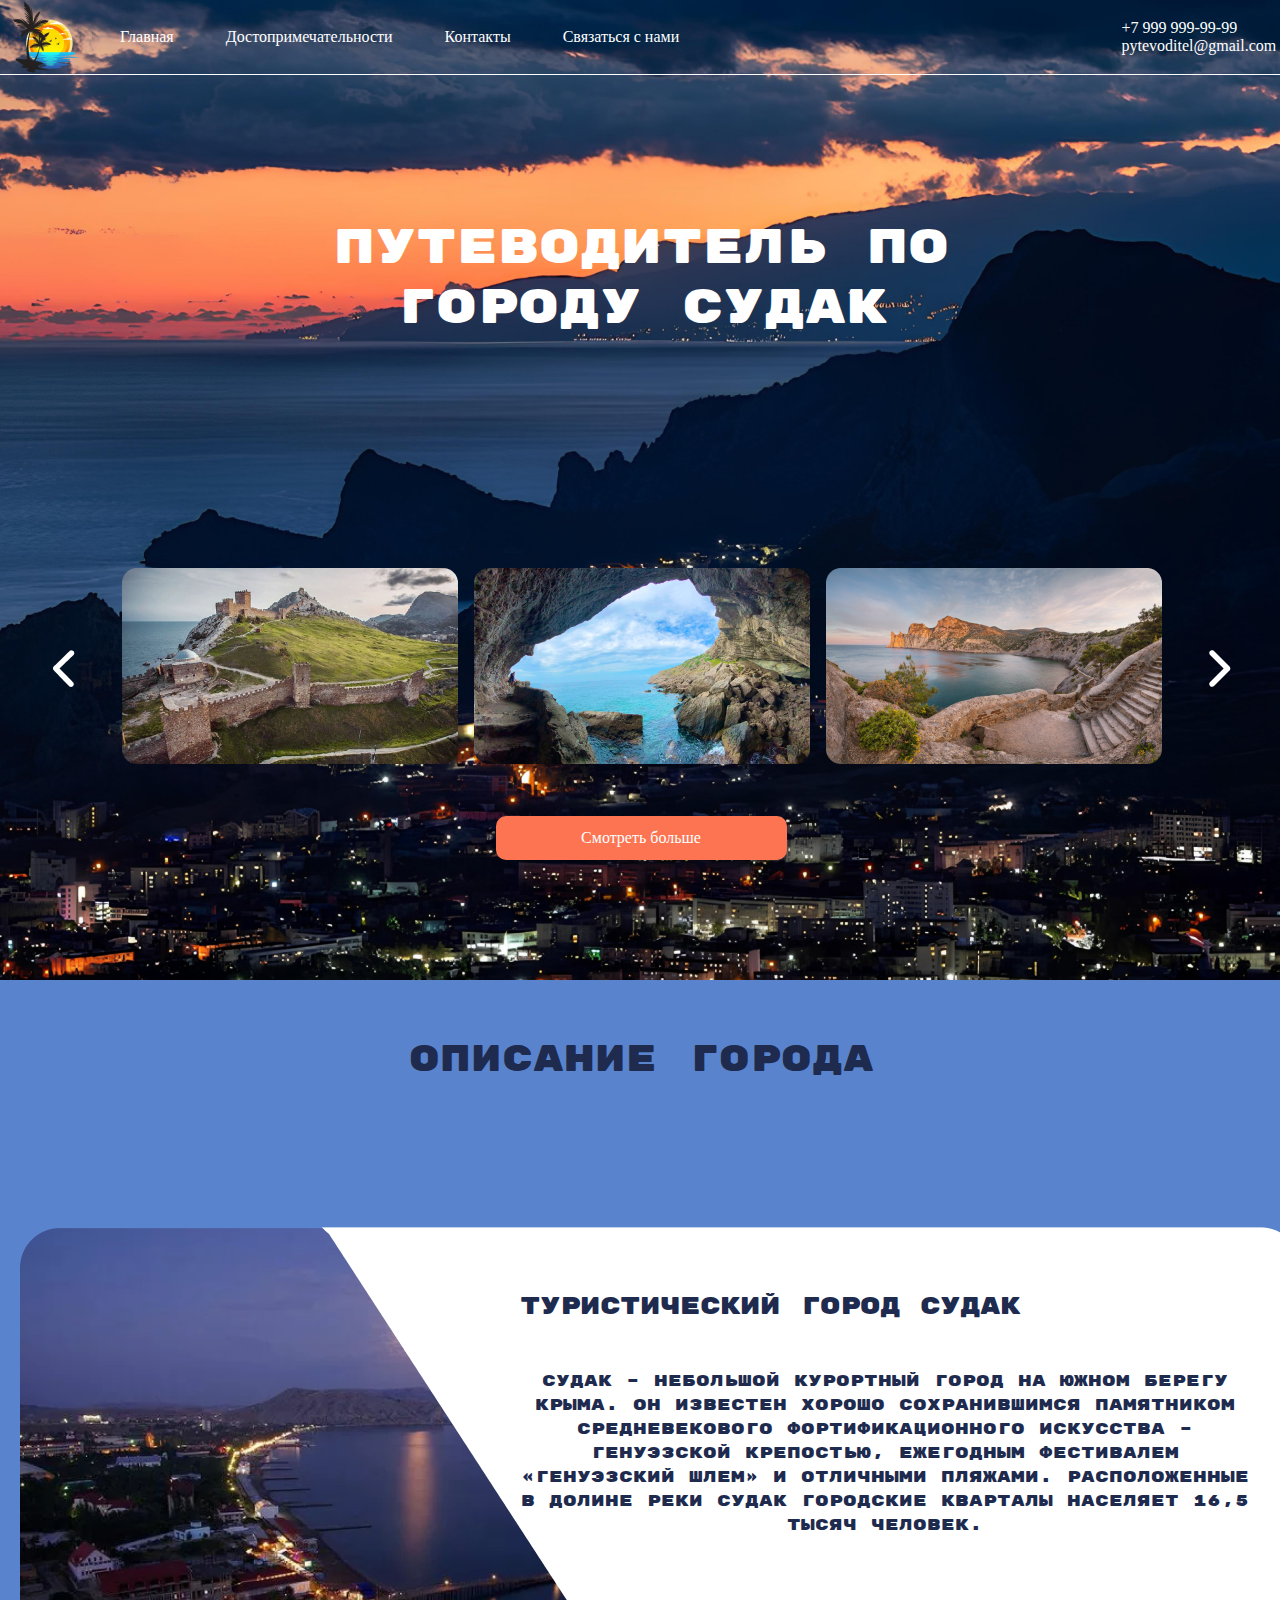
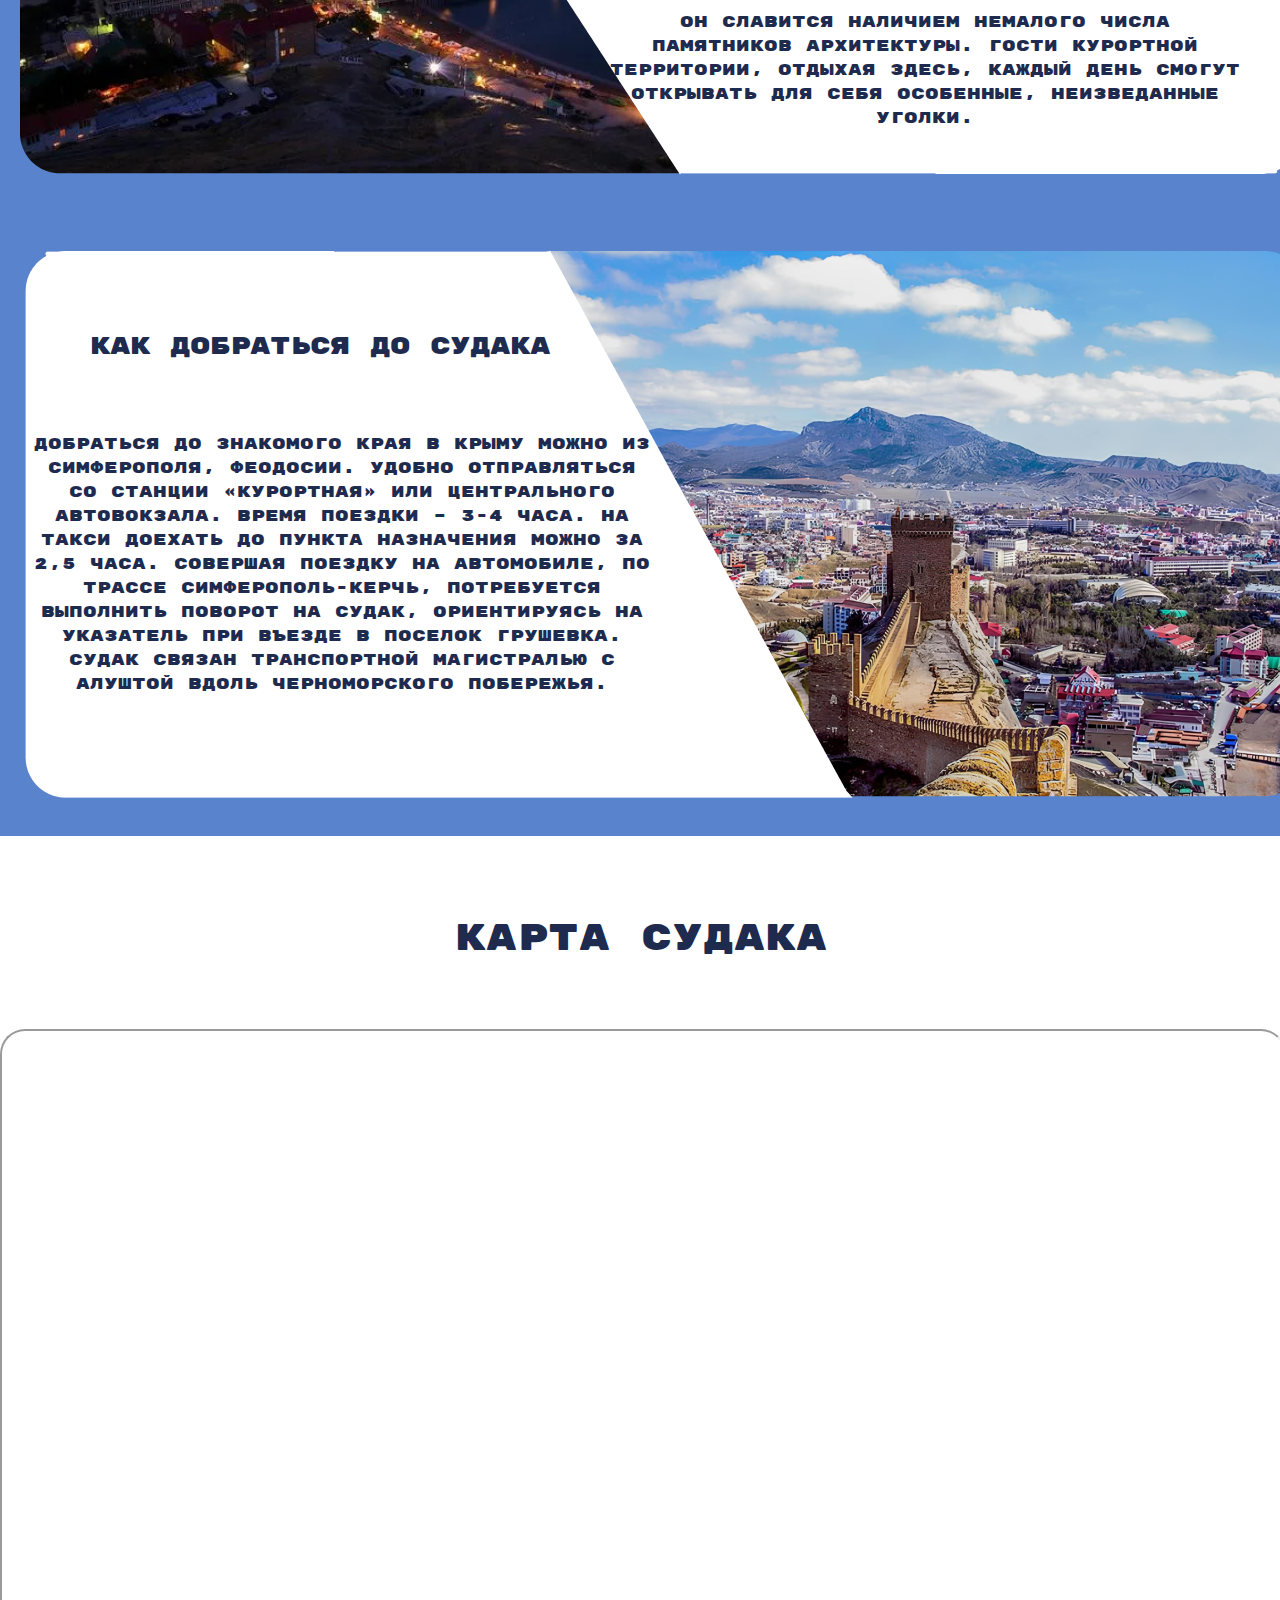
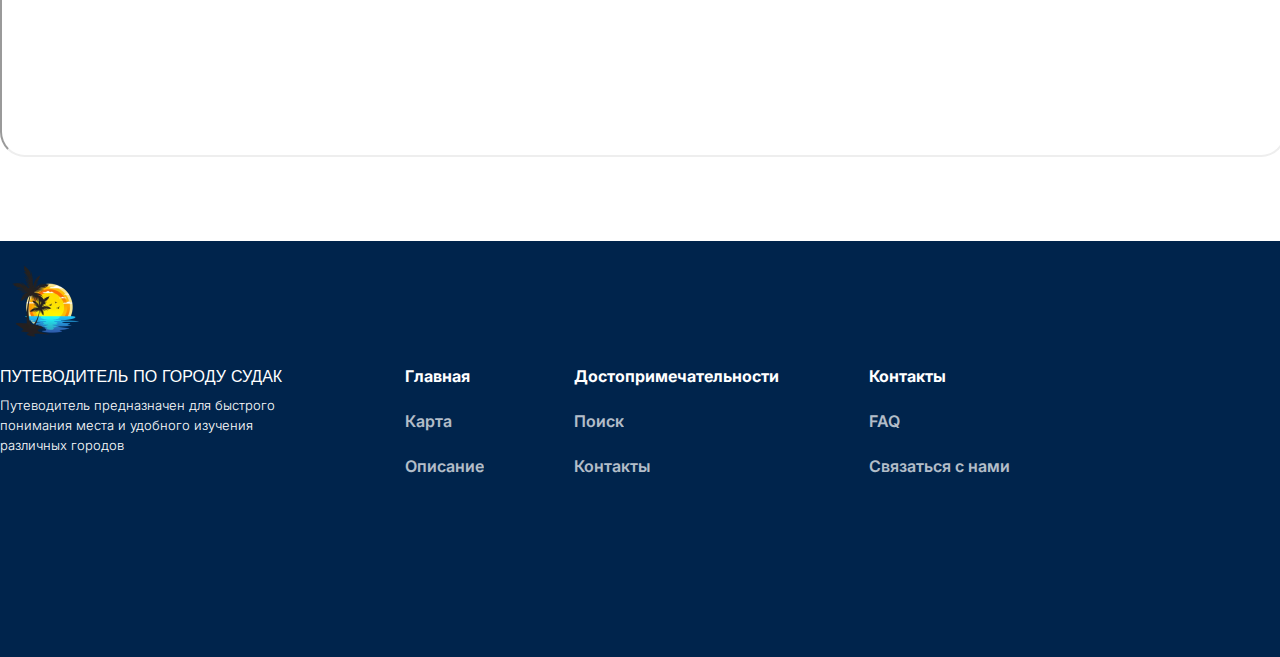
<file: index.html>
<!DOCTYPE html>
<html lang="en">

<head>
    <meta charset="UTF-8">
    <meta name="viewport" content="width=device-width, initial-scale=1.0">
    <link rel="stylesheet" href="./assets/css/main.css">
    <link rel="preconnect" href="https://fonts.googleapis.com">
    <link rel="preconnect" href="https://fonts.gstatic.com" crossorigin>
    <link href="https://fonts.googleapis.com/css2?family=Rubik+Mono+One&display=swap" rel="stylesheet">
    <link rel="preconnect" href="https://fonts.googleapis.com">
    <link rel="preconnect" href="https://fonts.gstatic.com" crossorigin>
    <link href="https://fonts.googleapis.com/css2?family=Inder&display=swap" rel="stylesheet">
    <link rel="preconnect" href="https://fonts.googleapis.com">
    <link rel="preconnect" href="https://fonts.gstatic.com" crossorigin>
    <link
        href="https://fonts.googleapis.com/css2?family=Inder&family=Inter:ital,opsz,wght@0,14..32,100..900;1,14..32,100..900&display=swap"
        rel="stylesheet">
    <title>Путеводитель</title>
</head>

<body>
    <div class="BGI">
        <section class="header">
            <div class="container">
                <div class="header__box">
                    <img src="../assets/img/pngtree-sunset-summer-beach-vector-png-image_7104038 1.png" alt="img"
                        class="header__logo">
                    <div class="header__nav">
                        <ul class="header__nav_text">
                            <li class="header__nav_text_btn"><a class="header__nav_text-btn"
                                    href="./index.html">Главная</a></li>
                            <li class="header__nav_text_btn"><a class="header__nav_text-btn"
                                    href="./sight.html">Достопримечательности</a></li>
                            <li class="header__nav_text_btn"><a class="header__nav_text-btn"
                                    href="./contact.html">Контакты</a></li>
                            <li class="header__nav_text_btn"><a class="header__nav_text-btn"
                                    href="./contact.html">Связаться с нами</a></li>
                        </ul>
                    </div>
                    <div class="burger__menu">
                        <div class="burger__icon" id="burgerIcon">
                            <div class="bar"></div>
                            <div class="bar"></div>
                            <div class="bar"></div>
                        </div>
                        <div class="burger__menu-items" id="menuItems">
                            <a href="./index.html">Главная</a>
                            <a href="./contact.html">Контакты</a>
                            <a href="./sight.html">Достопримечательности</a>
                        </div>
                    </div>
                    <div class="header__contact">
                        <p class="header__contact_text">
                            +7 999 999-99-99 <br>
                            pytevoditel@gmail.com
                        </p>
                    </div>
                </div>
            </div>
        </section>
        <section class="main">
            <div class="container">
                <p class="main__title">Путеводитель по
                    городу Судак</p>
                <div class="main__controls">
                    <img src="./assets/img/Vector (1).png" alt="img" id="leftbtn">
                    <div class="main__slider">

                        <div class="main__slider_gallery">
                            <span><img src="./assets/img/pic1.png" alt="img"></span>
                            <span><img src="./assets/img/pic7.png" alt="img"></span>
                            <span><img src="./assets/img/pic4.png" alt="img"></span>
                        </div>
                        <div class="main__slider_gallery">
                            <span><img src="./assets/img/pic3.png" alt="img"></span>
                            <span><img src="./assets/img/pic2.png" alt="img"></span>
                            <span><img src="./assets/img/pic6.png" alt="img"></span>
                        </div>

                    </div>
                    <img src="./assets/img/Vector.png" alt="img" id="rightbtn">
                </div>
                <div class="main__btn">
                    <a href="./sight.html" class="main__btn_text">Смотреть больше</a>
                </div>
            </div>
            <script src="../assets/js/slider.js"></script>
        </section>
    </div>
    <section id="about" class="aboutcity">
        <div class="container">

            <div class="aboutcity__cardWrap">
                <div class="aboutcity__cardWrap_card1">
                    <img src="./assets/img/Group 3.png" alt="img" class="aboutcity__cardWrap_card1_img">
                    <p class="aboutcity__cardWrap_card1_opisanie">
                        ОПИСАНИЕ ГОРОДА
                    </p>
                    <p class="aboutcity__cardWrap_card1_title">
                        Туристический город Судак
                    </p>
                    <p class="aboutcity__cardWrap_card1_text1">
                        Судак – небольшой курортный город на Южном берегу Крыма. Он известен хорошо сохранившимся
                        памятником
                        средневекового фортификационного искусства – Генуэзской крепостью, ежегодным фестивалем
                        «Генуэзский
                        шлем» и отличными пляжами. Расположенные в долине реки Судак городские кварталы населяет 16,5
                        тысяч
                        человек.
                    </p>
                    <p class="aboutcity__cardWrap_card1_text2">
                        Он славится наличием немалого числа памятников архитектуры. Гости курортной территории, отдыхая
                        здесь, каждый день смогут открывать для себя особенные, неизведанные уголки.
                    </p>
                </div>
                <div class="aboutcity__cardWrap_card2">
                    <img src="./assets/img/Group 7.png" alt="img" class="aboutcity__cardWrap_card2_img">
                    <p class="aboutcity__cardWrap_card2_title">
                        как добраться до судака
                    </p>
                    <p class="aboutcity__cardWrap_card2_text">
                        Добраться до знакомого края
                        в Крыму можно из Симферополя, Феодосии. Удобно отправляться со станции «Курортная» или
                        центрального
                        автовокзала. Время поездки – 3-4 часа. На такси доехать до пункта назначения можно за 2,5 часа.
                        Совершая поездку на автомобиле, по трассе Симферополь-Керчь, потребуется выполнить поворот на
                        Судак,
                        ориентируясь на указатель при въезде в поселок Грушевка. Судак связан транспортной магистралью с
                        Алуштой вдоль черноморского побережья.
                    </p>
                </div>
            </div>
        </div>
    </section>
    <section id="map" class="map">
        <div class="container">
            <p class="map__title">
                Карта судака
            </p>
            <div class="map__map-img">
                <iframe
                    src="https://www.google.com/maps/embed?pb=!1m18!1m12!1m3!1d22625.80099410617!2d34.95435141424328!3d44.85771156973651!2m3!1f0!2f0!3f0!3m2!1i1024!2i768!4f13.1!3m3!1m2!1s0x40eb703946df1341%3A0x9b4f45507bf68863!2z0KHRg9C00LDQug!5e0!3m2!1sru!2sru!4v1729161093650!5m2!1sru!2sru"
                    width="100%" height="724" style="border-radius:25px;" allowfullscreen="" loading="lazy"
                    referrerpolicy="no-referrer-when-downgrade"></iframe>
            </div>
        </div>
    </section>
    <section id="footer" class="footer">
        <div class="container">
            <img src="./assets/img/pngtree-sunset-summer-beach-vector-png-image_7104038 1.png" alt="img" class="footer__logo">
            <div class="footer__wrap">

                <ul class="footer__wrap_firsCollum">
                    <li class="footer__wrap_firstCollum_title">
                        ПУТЕВОДИТЕЛЬ ПО ГОРОДУ СУДАК
                    </li>
                    <li class="footer__wrap_firstCollum_text">
                        Путеводитель предназначен для быстрого понимания места и удобного изучения различных городов
                    </li>
                </ul>

                <ul class="footer__wrap_collum">
                    <li class="footer__wrap_collum_title">
                        <a href="./index.html" class="footer__wrap_collum_link">Главная</a>
                    </li>
                    <li class="footer__wrap_collum_text">
                        <a href="./index.html#map" class="footer__wrap_collum_link">Карта</a>
                    </li>
                    <li class="footer__wrap_collum_text">
                        <a href="./index.html#about" class="footer__wrap_collum_link">Описание</a>
                    </li>
                </ul>
                <ul class="footer__wrap_collum">
                    <li class="footer__wrap_collum_title">
                        <a href="./sight.html" class="footer__wrap_collum_link">Достопримечательности</a>
                    </li>
                    <li class="footer__wrap_collum_text">
                        <a href="./sight.html#searchInput" class="footer__wrap_collum_link">Поиск</a>
                    </li>
                    <li class="footer__wrap_collum_text">
                        <a href="./sight.html#footer" class="footer__wrap_collum_link">Контакты</a>
                    </li>
                </ul>
                <ul class="footer__wrap_collum">
                    <li class="footer__wrap_collum_title">
                        <a href="./contact.html" class="footer__wrap_collum_link">Контакты</a>
                    </li>
                    <li class="footer__wrap_collum_text">
                        <a href="./contact.html" class="footer__wrap_collum_link">FAQ</a>
                    </li>
                    <li class="footer__wrap_collum_text">
                        <a href="./contact.html" class="footer__wrap_collum_link">Связаться с нами</a>
                    </li>
                </ul>
            </div>
        </div>
    </section>

</body>

</html>
</file>
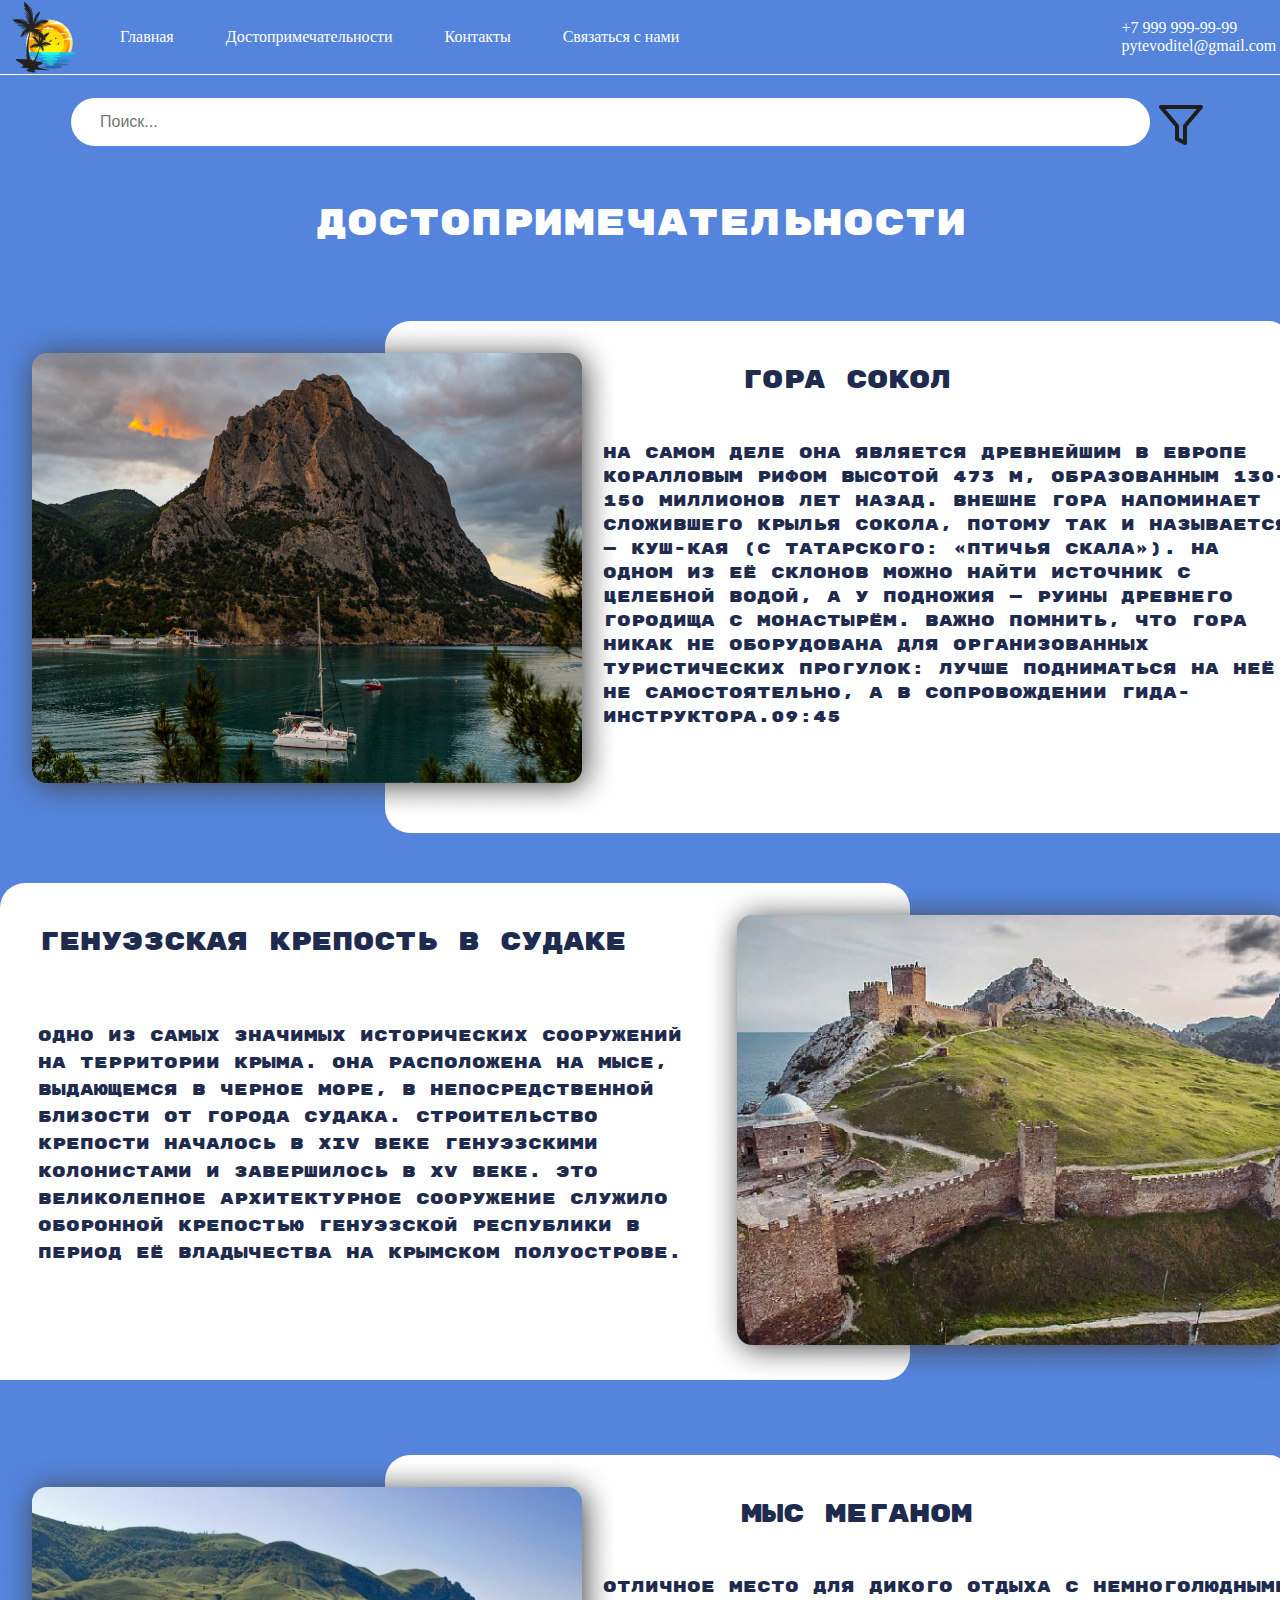
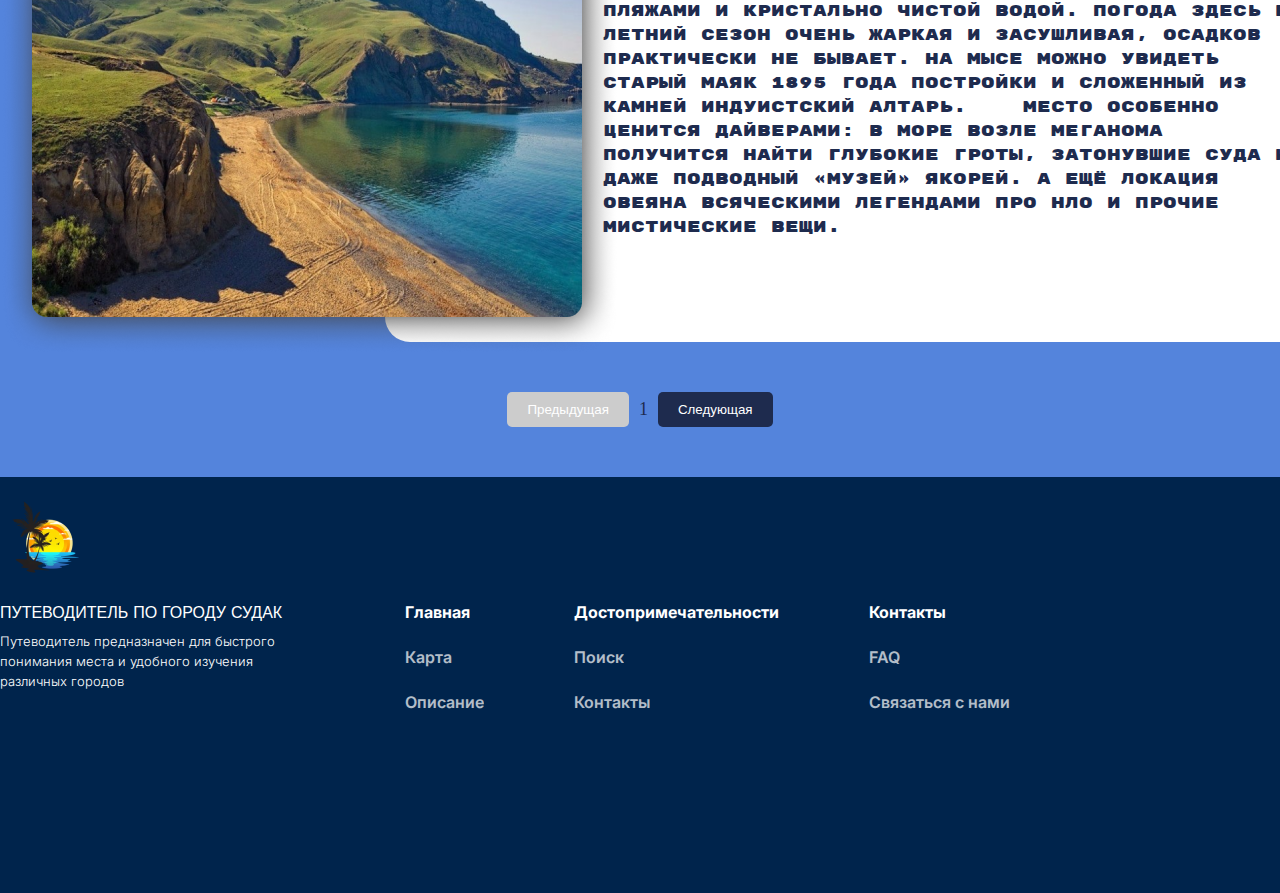
<file: sight.html>
<!DOCTYPE html>
<html lang="en">

<head>
    <meta charset="UTF-8">
    <meta name="viewport" content="width=device-width, initial-scale=1.0">
    <link rel="stylesheet" href="./assets/css/sight.css">
    <link rel="preconnect" href="https://fonts.googleapis.com">
    <link rel="preconnect" href="https://fonts.gstatic.com" crossorigin>
    <link href="https://fonts.googleapis.com/css2?family=Rubik+Mono+One&display=swap" rel="stylesheet">
    <link rel="preconnect" href="https://fonts.googleapis.com">
    <link rel="preconnect" href="https://fonts.gstatic.com" crossorigin>
    <link href="https://fonts.googleapis.com/css2?family=Inder&display=swap" rel="stylesheet">
    <link rel="preconnect" href="https://fonts.googleapis.com">
    <link rel="preconnect" href="https://fonts.gstatic.com" crossorigin>
    <link
        href="https://fonts.googleapis.com/css2?family=Inder&family=Inter:ital,opsz,wght@0,14..32,100..900;1,14..32,100..900&display=swap"
        rel="stylesheet">
    <title>Путеводитель</title>
</head>

<body>
    <section class="header">
        <div class="container">
            <div class="header__box">
                <img src="../assets/img/pngtree-sunset-summer-beach-vector-png-image_7104038 1.png" alt="img"
                    class="header__logo">
                <div class="header__nav">
                    <ul class="header__nav_text">
                        <li class="header__nav_text_btn"><a class="header__nav_text-btn" href="./index.html">Главная</a>
                        </li>
                        <li class="header__nav_text_btn"><a class="header__nav_text-btn"
                                href="./sight.html">Достопримечательности</a></li>
                        <li class="header__nav_text_btn"><a class="header__nav_text-btn"
                                href="./contact.html">Контакты</a></li>
                        <li class="header__nav_text_btn"><a class="header__nav_text-btn" href="./contact.html">Связаться
                                с нами</a></li>
                    </ul>
                </div>
                <div class="burger__menu">
                    <div class="burger__icon" id="burgerIcon">
                        <div class="bar"></div>
                        <div class="bar"></div>
                        <div class="bar"></div>
                    </div>
                    <div class="burger__menu-items" id="menuItems">
                        <a href="./index.html">Главная</a>
                        <a href="./contact.html">Контакты</a>
                        <a href="./sight.html">Достопримечательности</a>
                    </div>
                </div>
                <div class="header__contact">
                    <p class="header__contact_text">
                        +7 999 999-99-99 <br>
                        pytevoditel@gmail.com
                    </p>
                </div>
            </div>
        </div>
    </section>
    <section class="search">
        <div class="container">
            <div class="search__box">
                <div class="search__search-wrap">
                    <input class="search__search-wrap_search" type="text" id="searchInput" placeholder="Поиск...">
                </div>
                <select class="search__filter-buttons">
                    <option class="search__filter-button" data-category="all">Все</option>
                    <option class="search__filter-button" data-category="mountains">Горы</option>
                    <option class="search__filter-button" data-category="trails">Тропы</option>
                    <option class="search__filter-button" data-category="museums">Музеи</option>
                </select>
            </div>

        </div>
    </section>
    <section class="main">
        <div class="container">
            <p class="main__title">
                достопримечательности
            </p>
            <div id="mainCard" data-category="mountains" class="main__card1">
                <img id="card1" src="./assets/img-sight/pic2.png" alt="img" class="main__card1_img">
                <div class="main__card1_textWrap">
                    <p class="main__card1_textWrap_title">
                        Гора Сокол
                    </p>
                    <p class="main__card1_textWrap_text">
                        На самом деле она является древнейшим в Европе коралловым рифом высотой 473 м, образованным
                        130–150 миллионов лет назад. Внешне гора напоминает сложившего крылья сокола, потому так и
                        называется — Куш-Кая (с татарского: «птичья скала»). На одном из её склонов можно найти источник
                        с целебной водой, а у подножия — руины древнего городища с монастырём. Важно помнить, что гора
                        никак не оборудована для организованных туристических прогулок: лучше подниматься на неё не
                        самостоятельно, а в сопровождении гида-инструктора.09:45
                    </p>
                </div>
            </div>

            <div id="mainCard" data-category="mountains" class="main__card2">
                <img id="card2" src="./assets/img-sight/pic1.png" alt="img" class="main__card2_img">
                <div class="main__card2_textWrap">
                    <p class="main__card2_textWrap_title">
                        Генуэзская крепость в Судаке
                    </p>
                    <p class="main__card2_textWrap_text">
                        одно из самых значимых исторических сооружений на территории Крыма. Она расположена на мысе,
                        выдающемся в Черное море, в непосредственной близости от города Судака. Строительство крепости
                        началось в XIV веке генуэзскими колонистами и завершилось в XV веке. Это великолепное
                        архитектурное сооружение служило оборонной крепостью Генуэзской республики в период её
                        владычества на Крымском полуострове.
                    </p>
                </div>
            </div>

            <div id="mainCard" data-category="mountains" class="main__card1">
                <img id="card3" src="./assets/img-sight/pic5.png" alt="img" class="main__card1_img">
                <div class="main__card1_textWrap">
                    <p class="main__card1_textWrap_title">
                        Мыс Меганом
                    </p>
                    <p class="main__card1_textWrap_text">
                        Отличное место для дикого отдыха с немноголюдными пляжами и кристально чистой водой. Погода
                        здесь в летний сезон очень жаркая и засушливая, осадков практически не бывает. На мысе можно
                        увидеть старый маяк 1895 года постройки и сложенный из камней индуистский алтарь.    Место
                        особенно ценится дайверами: в море возле Меганома получится найти глубокие гроты, затонувшие
                        суда и даже подводный «музей» якорей. А ещё локация овеяна всяческими легендами про НЛО и прочие
                        мистические вещи.
                    </p>
                </div>
            </div>



            <div id="mainCard" data-category="trails" class="main__card4">
                <img id="card4" src="./assets/img-sight/pic4.png" alt="img" class="main__card4_img">
                <div class="main__card4_textWrap">
                    <p class="main__card4_textWrap_title">
                        Тропа Голицына
                    </p>
                    <p class="main__card4_textWrap_text">
                        Пятикилометровая прогулочная дорога рядом с посёлком Новый Свет, которая проходит по горной
                        местности и побережью Зелёной и Синей бухт. Тропу ещё в 1912 году приказал проложить князь
                        Голицын — специально к приезду императора Николая II. По пути путешественники смогут
                        полюбоваться крымскими пейзажами и посетить вырубленный вручную грот с винным погребом. Также
                        стоит побывать на одной из смотровых площадок образованного природой скального амфитеатра:
                        отсюда открываются отличные виды на Зелёную бухту и окрестности.
                    </p>
                </div>
            </div>
            <div id="mainCard" data-category="trails" class="main__card1">
                <img id="card5" src="./assets/img-sight/pic7.png" alt="img" class="main__card1_img">
                <div class="main__card1_textWrap">
                    <p class="main__card1_textWrap_title">
                        Грот Шаляпина
                    </p>
                    <p class="main__card1_textWrap_text">
                        — это место, благодаря которому родилось название Нового Света. Когда-то князь Голицын принимал
                        в гостях императорскую семью. Во время дегустации вин и шампанского в гроте Николай II сказал,
                        что здесь ему все видится в новом свете. Близлежащий поселок Парадиз спешно был переименован в
                        Новый Свет. Сам грот называют по-разному. Нам встречались названия грот Шаляпина, грот Голицына,
                        Эстрадный грот и некоторые другие. Расположен грот на тропе Голицына, практически в самом начале
                        маршрута.

                    </p>
                </div>
            </div>
            <div id="mainCard" data-category="trails" class="main__card4">
                <img id="card6" src="./assets/img-sight/pic8.png" alt="img" class="main__card4_img">
                <div class="main__card4_textWrap">
                    <p class="main__card4_textWrap_title">
                        Грот Эолова Арфа
                    </p>
                    <p class="main__card4_textWrap_text">
                        Необычное природное образование на склоне горы Алчак. Эолова Арфа представляет собой сквозной
                        тоннель в скале, полностью проделанный ветром миллионы лет назад. С тех пор сквозняки в гроте
                        создают различные звуки: от тихого свиста до подобия полноценной мелодии. Своё название
                        достопримечательность получила в честь древнегреческого полубога Эола, который умел повелевать
                        ветрами.
                    </p>
                </div>
            </div>

            <div id="mainCard" data-category="museums" class="main__card3">
                <img id="card7" src="./assets/img-sight/pic3.png" alt="img" class="main__card3_img">
                <div class="main__card3_textWrap">
                    <p class="main__card3_textWrap_title">
                        Музей виноградарства и виноделия имени князя Л. С. Голицына
                    </p>
                    <p class="main__card3_textWrap_text">
                        Расположен в посёлке Новый Свет в 8,5 км от центра Судака. Это ещё одна значимая для крымского
                        виноделия локация — бывшая усадьба Голицына, построенная в XIX веке. Здесь княжеская семья
                        прожила в общей сложности 35 лет. А сейчас в доме расположена экспозиция с личными вещами Льва
                        Голицына, старыми механизмами с винодельческих заводов и другими историческими артефактами.
                        Дегустации, конечно, здесь тоже проводятся.
                    </p>
                </div>
            </div>
            <div id="mainCard" data-category="museums" class="main__card4">
                <img id="card8" src="./assets/img-sight/pic6.png" alt="img" class="main__card4_img">
                <div class="main__card4_textWrap">
                    <p class="main__card4_textWrap_title">
                        Особняк Функа
                    </p>
                    <p class="main__card4_textWrap_text">
                        Уникальный памятник архитектуры был возведен в начале ХХ столетия.Особняк функа, представлял
                        собой двухэтажное здание с мансардой, расположенное в наиболее живописном и удобном месте
                        Судакской долины, практически под стенами Судакской крепости. Выполнен в традиционном немецком
                        романтическом стиле, с арочными окнами и каменным декором. Характерной чертой является наличие
                        открытых террас и широкой трехмаршевой наружной лестницы, ведущей на террасу.
                    </p>
                </div>
            </div>
            <div id="mainCard" data-category="museums" class="main__card3">
                <img id="card9" src="./assets/img-sight/pic9.png" alt="img" class="main__card3_img">
                <div class="main__card3_textWrap">
                    <p class="main__card3_textWrap_title">
                        Винзавод «Солнечная Долина»
                    </p>
                    <p class="main__card3_textWrap_text">
                        Он находится в селе Миндальное под Судаком и является одним из старейших предприятий во всём
                        Крыму. Первые погреба были открыты здесь в 1888 году князем Львом Голицыным, который считается
                        основоположником всего российского виноделия. На заводе получится отправиться на экскурсию по
                        подвалам «Архадерессе», увидеть памятный знак в честь 125-летия основания предприятия, а также
                        посетить продегустировать местные напитки под руководством профессионального сомелье.
                    </p>
                </div>
            </div>
        </div>
        <div class="pagination">
            <button class="pagination__button" id="prev-page">Предыдущая</button>
            <span class="pagination__page-number" id="page-number">1</span>
            <button class="pagination__button" id="next-page">Следующая</button>
        </div>
        <script src="./assets/js/sight.js"></script>
    </section>
    <section id="footer" class="footer">
        <div class="container">
            <img src="./assets/img/pngtree-sunset-summer-beach-vector-png-image_7104038 1.png" alt="img" class="footer__logo">
            <div class="footer__wrap">

                <ul class="footer__wrap_firsCollum">
                    <li class="footer__wrap_firstCollum_title">
                        ПУТЕВОДИТЕЛЬ ПО ГОРОДУ СУДАК
                    </li>
                    <li class="footer__wrap_firstCollum_text">
                        Путеводитель предназначен для быстрого понимания места и удобного изучения различных городов
                    </li>
                </ul>

                <ul class="footer__wrap_collum">
                    <li class="footer__wrap_collum_title">
                        <a href="./index.html" class="footer__wrap_collum_link">Главная</a>
                    </li>
                    <li class="footer__wrap_collum_text">
                        <a href="./index.html#map" class="footer__wrap_collum_link">Карта</a>
                    </li>
                    <li class="footer__wrap_collum_text">
                        <a href="./index.html#about" class="footer__wrap_collum_link">Описание</a>
                    </li>
                </ul>
                <ul class="footer__wrap_collum">
                    <li class="footer__wrap_collum_title">
                        <a href="./index.html" class="footer__wrap_collum_link">Достопримечательности</a>
                    </li>
                    <li class="footer__wrap_collum_text">
                        <a href="./sight.html#searchInput" class="footer__wrap_collum_link">Поиск</a>
                    </li>
                    <li class="footer__wrap_collum_text">
                        <a href="./sight.html#footer" class="footer__wrap_collum_link">Контакты</a>
                    </li>
                </ul>
                <ul class="footer__wrap_collum">
                    <li class="footer__wrap_collum_title">
                        <a href="./contact.html" class="footer__wrap_collum_link">Контакты</a>
                    </li>
                    <li class="footer__wrap_collum_text">
                        <a href="./contact.html" class="footer__wrap_collum_link">FAQ</a>
                    </li>
                    <li class="footer__wrap_collum_text">
                        <a href="./contact.html" class="footer__wrap_collum_link">Связаться с нами</a>
                    </li>
                </ul>
            </div>
        </div>
    </section>
</body>

</html>
</file>
<file: assets/css/main.css>
* {
  margin: 0;
  padding: 0;
}

.BGI {
  background: url(../img/pic9\ 1.png) no-repeat center/cover;
  height: 980px;
}

.container {
  width: 1282px;
  margin: 0 auto;
  position: relative;
}
@media (max-width: 426px) {
  .container {
    width: 400px;
  }
}

li {
  list-style: none;
}

a {
  text-decoration: none;
}

.header {
  height: 74px;
}
.header__box {
  display: flex;
  align-items: center;
  border-bottom: 1px solid #fff;
}
.header__nav {
  display: flex;
}
@media (max-width: 426px) {
  .header__nav {
    display: none;
  }
}
.header__nav_text {
  display: flex;
  gap: 52px;
  margin-left: 29px;
}
.header__nav_text :hover {
  color: #0077ff;
  transition: 0.3s;
}
.header__nav_text-btn {
  color: #fff;
}
.header__contact {
  display: flex;
  float: right;
  margin-left: 34.5%;
  color: #fff;
}
@media (max-width: 426px) {
  .header__contact {
    display: none;
  }
}
.header .burger__menu {
  display: none;
  position: relative;
  margin-top: 15px;
  width: 80px;
  height: 25px;
  float: right;
  z-index: 1000;
}
@media (max-width: 426px) {
  .header .burger__menu {
    display: block;
    margin-left: 59%;
    margin-top: -1%;
    width: 40px;
  }
}
.header .burger__menu-items {
  display: none;
  position: absolute;
  top: 50px;
  right: 0;
  background-color: #333;
  border-radius: 4px;
  box-shadow: 0 4px 8px rgba(0, 0, 0, 0.2);
  width: 250px;
  animation: fadeIn 0.3s ease;
}
.header .burger__menu-items.open {
  display: block;
}
.header .burger__menu-items a {
  display: block;
  color: #fff;
  text-decoration: none;
  padding: 10px 20px;
  text-align: center;
  transition: background-color 0.3s ease;
}
.header .burger__menu-items a:hover {
  background-color: #555;
  border-radius: 4px;
}
.header .burger__icon {
  cursor: pointer;
  padding: 10px;
  width: 100%;
  display: flex;
  flex-direction: column;
  justify-content: space-around;
  border-radius: 10px;
  transition: transform 0.3s ease;
}
.header .burger__icon.open {
  transform: rotate(90deg);
}
.header .burger__icon.open .bar:nth-child(1) {
  transform: translateY(10px) rotate(45deg);
}
.header .burger__icon.open .bar:nth-child(2) {
  opacity: 0;
}
.header .burger__icon.open .bar:nth-child(3) {
  transform: translateY(-10px) rotate(-45deg);
}
.header .bar {
  width: 100%;
  height: 4px;
  margin-bottom: 5px;
  background-color: #fff;
  border-radius: 2px;
  transition: transform 0.3s ease, opacity 0.3s ease;
}
.header .bar:last-child {
  margin-bottom: 0;
}
@keyframes fadeIn {
  from {
    opacity: 0;
    transform: translateY(-10px);
  }
  to {
    opacity: 1;
    transform: translateY(0);
  }
}

.main__title {
  color: #fff;
  font-size: 48px;
  font-weight: 300;
  width: 653px;
  margin: 0 auto;
  font-family: "Rubik Mono One", monospace;
  text-align: center;
  margin-top: 144px;
}
@media (max-width: 426px) {
  .main__title {
    font-size: 28px;
    width: 100%;
  }
}
.main__slider::-webkit-scrollbar {
  display: none;
}
.main__slider {
  width: 1040px;
  display: flex;
  gap: 16px;
  overflow-x: scroll;
}
.main__slider_gallery {
  display: flex;
  gap: 16px;
}
.main__slider_gallery :hover {
  opacity: 0.7;
  transition: 0.3s;
  cursor: pointer;
}
.main__controls {
  margin: 0 auto;
  display: flex;
  justify-content: center;
  align-items: center;
  margin: 0 auto;
  margin-top: 230px;
}
.main__controls #leftbtn,
.main__controls #rightbtn {
  cursor: pointer;
  margin: 47px;
}
@media (max-width: 426px) {
  .main__controls #leftbtn,
  .main__controls #rightbtn {
    margin: 5px;
  }
}
.main__btn :hover {
  background-color: #0077ff;
  transition: 0.5s;
}
.main__btn_text {
  padding: 13px 0;
  width: 291px;
  margin: 0 auto;
  border-radius: 10px;
  color: #fff;
  margin-top: 48px;
  background-color: #FD7452;
  display: flex;
  justify-content: center;
  align-items: center;
}

.aboutcity {
  position: relative;
  background-color: #5984CD;
  height: 1456px;
}
@media (max-width: 426px) {
  .aboutcity {
    height: 100%;
  }
}
.aboutcity__cardWrap_card1 {
  padding-top: 57px;
}
.aboutcity__cardWrap_card1_opisanie {
  font-size: 36px;
  letter-spacing: 14%;
  color: #1E2B4E;
  font-family: "Rubik Mono One";
  display: flex;
  justify-content: center;
}
@media (max-width: 426px) {
  .aboutcity__cardWrap_card1_opisanie {
    font-size: 26px;
    background-color: #fff;
    border-radius: 15px;
  }
}
.aboutcity__cardWrap_card1_img {
  position: absolute;
  margin-left: 20px;
  z-index: 0;
}
@media (max-width: 426px) {
  .aboutcity__cardWrap_card1_img {
    display: none;
  }
}
.aboutcity__cardWrap_card1_title {
  margin-top: 210px;
  margin-left: 520px;
  position: absolute;
  color: #1E2B4E;
  letter-spacing: 14%;
  font-size: 24px;
  font-family: "Rubik Mono One";
}
@media (max-width: 426px) {
  .aboutcity__cardWrap_card1_title {
    position: relative;
    margin: 0;
    margin-top: 130px;
    font-size: 20px;
    text-align: center;
  }
}
.aboutcity__cardWrap_card1_text1 {
  width: 730px;
  height: 168px;
  font-size: 16px;
  letter-spacing: 14%;
  line-height: 150%;
  font-family: "Rubik Mono One";
  text-align: center;
  margin-top: 287px;
  margin-left: 520px;
  position: absolute;
  color: #1E2B4E;
}
@media (max-width: 426px) {
  .aboutcity__cardWrap_card1_text1 {
    padding-top: 15px;
    position: relative;
    margin: 0;
    margin-top: 30px;
    background-color: #fff;
    font-size: 12px;
    width: 100%;
    border-radius: 15px;
    opacity: 0.9;
  }
}
.aboutcity__cardWrap_card1_text2 {
  width: 630px;
  height: 100px;
  font-size: 16px;
  letter-spacing: 14%;
  line-height: 150%;
  font-family: "Rubik Mono One";
  text-align: center;
  margin-top: 528px;
  margin-left: 610px;
  position: absolute;
  color: #1E2B4E;
}
@media (max-width: 426px) {
  .aboutcity__cardWrap_card1_text2 {
    padding-top: 15px;
    position: relative;
    margin: 0;
    margin-top: 30px;
    background-color: #fff;
    font-size: 12px;
    width: 100%;
    border-radius: 15px;
    opacity: 0.9;
  }
}
@media (max-width: 426px) {
  .aboutcity__cardWrap_card2 {
    padding-bottom: 50px;
  }
}
.aboutcity__cardWrap_card2_title {
  margin-top: 850px;
  margin-left: 90px;
  position: absolute;
  color: #1E2B4E;
  letter-spacing: 14%;
  font-size: 24px;
  font-family: "Rubik Mono One";
}
@media (max-width: 426px) {
  .aboutcity__cardWrap_card2_title {
    position: relative;
    margin: 0;
    margin-top: 70px;
    font-size: 20px;
    text-align: center;
  }
}
.aboutcity__cardWrap_card2_text {
  width: 623px;
  height: 168px;
  font-size: 16px;
  letter-spacing: 14%;
  line-height: 150%;
  font-family: "Rubik Mono One";
  text-align: center;
  margin-top: 950px;
  margin-left: 30px;
  position: absolute;
  color: #1E2B4E;
}
@media (max-width: 426px) {
  .aboutcity__cardWrap_card2_text {
    padding-top: 15px;
    position: relative;
    margin: 0;
    margin-top: 30px;
    background-color: #fff;
    font-size: 12px;
    width: 100%;
    height: 100%;
    border-radius: 15px;
    opacity: 0.9;
  }
}
.aboutcity__cardWrap_card2_img {
  position: absolute;
  margin-left: 5px;
  z-index: 0;
  margin-top: 600px;
}
@media (max-width: 426px) {
  .aboutcity__cardWrap_card2_img {
    display: none;
  }
}

.map {
  height: 100%;
}
.map__title {
  font-size: 36px;
  font-family: "Rubik Mono One";
  color: #1E2B4E;
  display: flex;
  justify-content: center;
  margin-top: 80px;
}
@media (max-width: 426px) {
  .map__title {
    font-size: 30px;
  }
}
.map__map-img {
  margin-bottom: 80px;
  margin-top: 68px;
}
@media (max-width: 426px) {
  .map__map-img {
    margin-bottom: 20px;
  }
}

.footer {
  height: 416px;
  background-color: #00244C;
}
@media (max-width: 426px) {
  .footer {
    height: 100%;
    text-align: center;
  }
}
.footer__logo {
  margin-top: 23px;
}
.footer__wrap {
  display: flex;
  align-items: baseline;
}
@media (max-width: 426px) {
  .footer__wrap {
    height: 120%;
    display: grid;
    grid-template-columns: 1fr;
    gap: 30px;
    align-items: center;
    padding-bottom: 30px;
  }
}
.footer__wrap_firstCollum_title {
  margin-top: 24px;
  font-family: "Inder", sans-serif;
  font-size: 16px;
  font-weight: 300;
  color: #fff;
}
@media (max-width: 426px) {
  .footer__wrap_firstCollum_title {
    font-size: 12px;
  }
}
.footer__wrap_firstCollum_text {
  font-family: "Inter", sans-serif;
  font-size: 13px;
  font-weight: 300;
  width: 315px;
  line-height: 20px;
  margin-top: 9px;
  color: #fff;
}
@media (max-width: 426px) {
  .footer__wrap_firstCollum_text {
    font-size: 10px;
    width: 100%;
  }
}
.footer__wrap_collum {
  margin-left: 90px;
}
@media (max-width: 426px) {
  .footer__wrap_collum {
    margin-left: 0;
  }
}
.footer__wrap_collum_title {
  font-family: "Inter", sans-serif;
  font-size: 16px;
  font-weight: 700;
  color: #fff;
}
.footer__wrap_collum_text {
  opacity: 70%;
  font-family: "Inter", sans-serif;
  font-size: 16px;
  font-weight: 600;
  margin-top: 25px;
  color: #fff;
}
@media (max-width: 426px) {
  .footer__wrap_collum_text {
    margin-top: 15px;
  }
}
.footer__wrap_collum_link {
  color: #fff;
}
</file>
<file: assets/css/sight.css>
* {
  margin: 0;
  padding: 0;
}

body {
  background-color: #5484DC;
}

.container {
  width: 1282px;
  margin: 0 auto;
  position: relative;
}
@media (max-width: 426px) {
  .container {
    width: 400px;
  }
}

li {
  list-style: none;
}

a {
  text-decoration: none;
}

.header {
  height: 74px;
}
.header__box {
  display: flex;
  align-items: center;
  border-bottom: 1px solid #fff;
}
.header__nav {
  display: flex;
}
@media (max-width: 426px) {
  .header__nav {
    display: none;
  }
}
.header__nav_text {
  display: flex;
  gap: 52px;
  margin-left: 29px;
}
.header__nav_text-btn {
  color: #fff;
}
.header__contact {
  display: flex;
  float: right;
  margin-left: 34.5%;
  color: #fff;
}
@media (max-width: 426px) {
  .header__contact {
    display: none;
  }
}
.header .burger__menu {
  display: none;
  position: relative;
  margin-top: 15px;
  width: 80px;
  height: 25px;
  float: right;
  z-index: 1000;
}
@media (max-width: 426px) {
  .header .burger__menu {
    display: block;
    margin-left: 59%;
    margin-top: -1%;
    width: 40px;
  }
}
.header .burger__menu-items {
  display: none;
  position: absolute;
  top: 50px;
  right: 0;
  background-color: #333;
  border-radius: 4px;
  box-shadow: 0 4px 8px rgba(0, 0, 0, 0.2);
  width: 250px;
  animation: fadeIn 0.3s ease;
}
.header .burger__menu-items.open {
  display: block;
}
.header .burger__menu-items a {
  display: block;
  color: #fff;
  text-decoration: none;
  padding: 10px 20px;
  text-align: center;
  transition: background-color 0.3s ease;
}
.header .burger__menu-items a:hover {
  background-color: #555;
  border-radius: 4px;
}
.header .burger__icon {
  cursor: pointer;
  padding: 10px;
  width: 100%;
  display: flex;
  flex-direction: column;
  justify-content: space-around;
  border-radius: 10px;
  transition: transform 0.3s ease;
}
.header .burger__icon.open {
  transform: rotate(90deg);
}
.header .burger__icon.open .bar:nth-child(1) {
  transform: translateY(10px) rotate(45deg);
}
.header .burger__icon.open .bar:nth-child(2) {
  opacity: 0;
}
.header .burger__icon.open .bar:nth-child(3) {
  transform: translateY(-10px) rotate(-45deg);
}
.header .bar {
  width: 100%;
  height: 4px;
  margin-bottom: 5px;
  background-color: #fff;
  border-radius: 2px;
  transition: transform 0.3s ease, opacity 0.3s ease;
}
.header .bar:last-child {
  margin-bottom: 0;
}
@keyframes fadeIn {
  from {
    opacity: 0;
    transform: translateY(-10px);
  }
  to {
    opacity: 1;
    transform: translateY(0);
  }
}

.search__box {
  width: 1140px;
  margin: 0 auto;
  display: flex;
}
@media (max-width: 426px) {
  .search__box {
    width: 100%;
  }
}
.search__search-wrap {
  width: 100%;
}
.search__search-wrap_search {
  width: 100%;
  height: 48px;
  font-size: 16px;
  border: none;
  border-radius: 90px;
  margin: 0 auto;
  margin-top: 24px;
  padding-left: 29px;
  position: relative;
}
.search__search-wrap_search:focus {
  outline: none;
}
.search__filter-buttons {
  background: url(../img-sight/Filter.png) no-repeat center center;
  color: transparent;
  border: none;
  margin-left: 30px;
  margin-top: 30px;
}
.search__filter-buttons:focus {
  outline: none;
}
.search__filter-button {
  color: #000;
}

.main__title {
  font-size: 36px;
  font-family: "Rubik Mono One";
  font-weight: 450;
  margin-top: 55px;
  display: flex;
  justify-content: center;
  color: #fff;
}
@media (max-width: 426px) {
  .main__title {
    font-size: 20px;
  }
}
.main__card1 {
  position: relative;
  display: flex;
  margin-top: 75px;
}
@media (max-width: 426px) {
  .main__card1 {
    flex-direction: column;
  }
}
.main__card1_img {
  position: absolute;
}
@media (max-width: 426px) {
  .main__card1_img {
    position: relative;
    width: 100%;
    margin-bottom: -40px;
  }
}
.main__card1_textWrap {
  background-color: #fff;
  margin-left: 30%;
  padding-left: 17%;
  border-radius: 25px 25px 0px 25px;
}
@media (max-width: 426px) {
  .main__card1_textWrap {
    padding: 0;
    margin: 0;
    width: 100%;
  }
}
.main__card1_textWrap_title {
  padding-top: 44px;
  font-size: 25px;
  color: #1E2B4E;
  font-family: "Rubik Mono One";
  margin-left: 20%;
}
.main__card1_textWrap_text {
  margin-top: 45px;
  font-size: 16px;
  color: #1E2B4E;
  font-family: "Rubik Mono One";
  letter-spacing: 14%;
  line-height: 150%;
  width: 690px;
  padding-bottom: 15%;
}
@media (max-width: 426px) {
  .main__card1_textWrap_text {
    width: 80%;
    margin: 0 auto;
    text-align: center;
    margin-top: 30px;
  }
}
.main__card2 {
  position: relative;
  margin-top: 50px;
}
@media (max-width: 426px) {
  .main__card2 {
    flex-direction: column;
  }
}
.main__card2_img {
  position: absolute;
  margin-left: 55%;
}
@media (max-width: 426px) {
  .main__card2_img {
    position: relative;
    width: 100%;
    margin: 0;
    margin-bottom: -45px;
  }
}
.main__card2_textWrap {
  background-color: #fff;
  padding-left: 3%;
  border-radius: 25px 25px 25px 0px;
  width: 68%;
  height: 497px;
}
@media (max-width: 426px) {
  .main__card2_textWrap {
    padding: 0;
    margin: 0;
    width: 100%;
    height: 100%;
  }
}
.main__card2_textWrap_title {
  padding-top: 44px;
  font-size: 25px;
  color: #1E2B4E;
  font-family: "Rubik Mono One";
}
@media (max-width: 426px) {
  .main__card2_textWrap_title {
    width: 80%;
    margin: 0 auto;
    text-align: center;
  }
}
.main__card2_textWrap_text {
  margin-top: 65px;
  font-size: 16px;
  color: #1E2B4E;
  font-family: "Rubik Mono One";
  letter-spacing: 17%;
  line-height: 170%;
  width: 663px;
  padding-bottom: 15%;
}
@media (max-width: 426px) {
  .main__card2_textWrap_text {
    width: 80%;
    margin: 0 auto;
    text-align: center;
    margin-top: 30px;
  }
}
.main__card3 {
  position: relative;
  display: flex;
  margin-top: 75px;
}
@media (max-width: 426px) {
  .main__card3 {
    flex-direction: column;
  }
}
.main__card3_img {
  position: absolute;
}
@media (max-width: 426px) {
  .main__card3_img {
    position: relative;
    width: 100%;
    margin: 0;
    margin-bottom: -45px;
  }
}
.main__card3_textWrap {
  background-color: #fff;
  margin-left: 30%;
  padding-left: 17%;
  border-radius: 25px 25px 0px 25px;
}
@media (max-width: 426px) {
  .main__card3_textWrap {
    padding: 0;
    margin: 0;
    width: 100%;
    height: 100%;
  }
}
.main__card3_textWrap_title {
  padding-top: 44px;
  font-size: 25px;
  color: #1E2B4E;
  font-family: "Rubik Mono One";
  margin-left: 7%;
}
@media (max-width: 426px) {
  .main__card3_textWrap_title {
    width: 80%;
    margin: 0 auto;
    text-align: center;
  }
}
.main__card3_textWrap_text {
  margin-top: 45px;
  font-size: 16px;
  color: #1E2B4E;
  font-family: "Rubik Mono One";
  letter-spacing: 14%;
  line-height: 150%;
  width: 690px;
  padding-bottom: 15%;
}
@media (max-width: 426px) {
  .main__card3_textWrap_text {
    width: 80%;
    margin: 0 auto;
    text-align: center;
    margin-top: 30px;
  }
}
.main__card4 {
  position: relative;
  margin-top: 50px;
}
@media (max-width: 426px) {
  .main__card4 {
    flex-direction: column;
  }
}
.main__card4_img {
  position: absolute;
  margin-left: 55%;
}
@media (max-width: 426px) {
  .main__card4_img {
    position: relative;
    width: 100%;
    margin: 0;
    margin-bottom: -45px;
  }
}
.main__card4_textWrap {
  background-color: #fff;
  padding-left: 3%;
  border-radius: 25px 25px 25px 0px;
  width: 68%;
  height: 497px;
}
@media (max-width: 426px) {
  .main__card4_textWrap {
    padding: 0;
    margin: 0;
    width: 100%;
    height: 100%;
  }
}
.main__card4_textWrap_title {
  padding-top: 44px;
  font-size: 25px;
  color: #1E2B4E;
  font-family: "Rubik Mono One";
  margin-left: 25%;
}
@media (max-width: 426px) {
  .main__card4_textWrap_title {
    width: 80%;
    margin: 0 auto;
    text-align: center;
  }
}
.main__card4_textWrap_text {
  margin-top: 65px;
  font-size: 16px;
  color: #1E2B4E;
  font-family: "Rubik Mono One";
  letter-spacing: 17%;
  line-height: 170%;
  width: 663px;
  padding-bottom: 15%;
}
@media (max-width: 426px) {
  .main__card4_textWrap_text {
    width: 80%;
    margin: 0 auto;
    text-align: center;
    margin-top: 30px;
  }
}

.pagination {
  display: flex;
  justify-content: center;
  align-items: center;
  margin-top: 50px;
  margin-bottom: 50px;
}

.pagination__button {
  padding: 10px 20px;
  margin: 0 10px;
  background-color: #1E2B4E;
  color: #fff;
  border: none;
  border-radius: 5px;
  cursor: pointer;
}

.pagination__button:disabled {
  background-color: #ccc;
  cursor: not-allowed;
}

.pagination__page-number {
  font-size: 18px;
  color: #1E2B4E;
}

.footer {
  height: 416px;
  background-color: #00244C;
}
@media (max-width: 426px) {
  .footer {
    height: 100%;
    text-align: center;
  }
}
.footer__logo {
  margin-top: 23px;
}
.footer__wrap {
  display: flex;
  align-items: baseline;
}
@media (max-width: 426px) {
  .footer__wrap {
    height: 120%;
    display: grid;
    grid-template-columns: 1fr;
    gap: 30px;
    align-items: center;
    padding-bottom: 30px;
  }
}
.footer__wrap_firstCollum_title {
  margin-top: 24px;
  font-family: "Inder", sans-serif;
  font-size: 16px;
  font-weight: 300;
  color: #fff;
}
@media (max-width: 426px) {
  .footer__wrap_firstCollum_title {
    font-size: 12px;
  }
}
.footer__wrap_firstCollum_text {
  font-family: "Inter", sans-serif;
  font-size: 13px;
  font-weight: 300;
  width: 315px;
  line-height: 20px;
  margin-top: 9px;
  color: #fff;
}
@media (max-width: 426px) {
  .footer__wrap_firstCollum_text {
    font-size: 10px;
    width: 100%;
  }
}
.footer__wrap_collum {
  margin-left: 90px;
}
@media (max-width: 426px) {
  .footer__wrap_collum {
    margin-left: 0;
  }
}
.footer__wrap_collum_title {
  font-family: "Inter", sans-serif;
  font-size: 16px;
  font-weight: 700;
  color: #fff;
}
.footer__wrap_collum_text {
  opacity: 70%;
  font-family: "Inter", sans-serif;
  font-size: 16px;
  font-weight: 600;
  margin-top: 25px;
  color: #fff;
}
@media (max-width: 426px) {
  .footer__wrap_collum_text {
    margin-top: 15px;
  }
}
.footer__wrap_collum_link {
  color: #fff;
}
</file>
